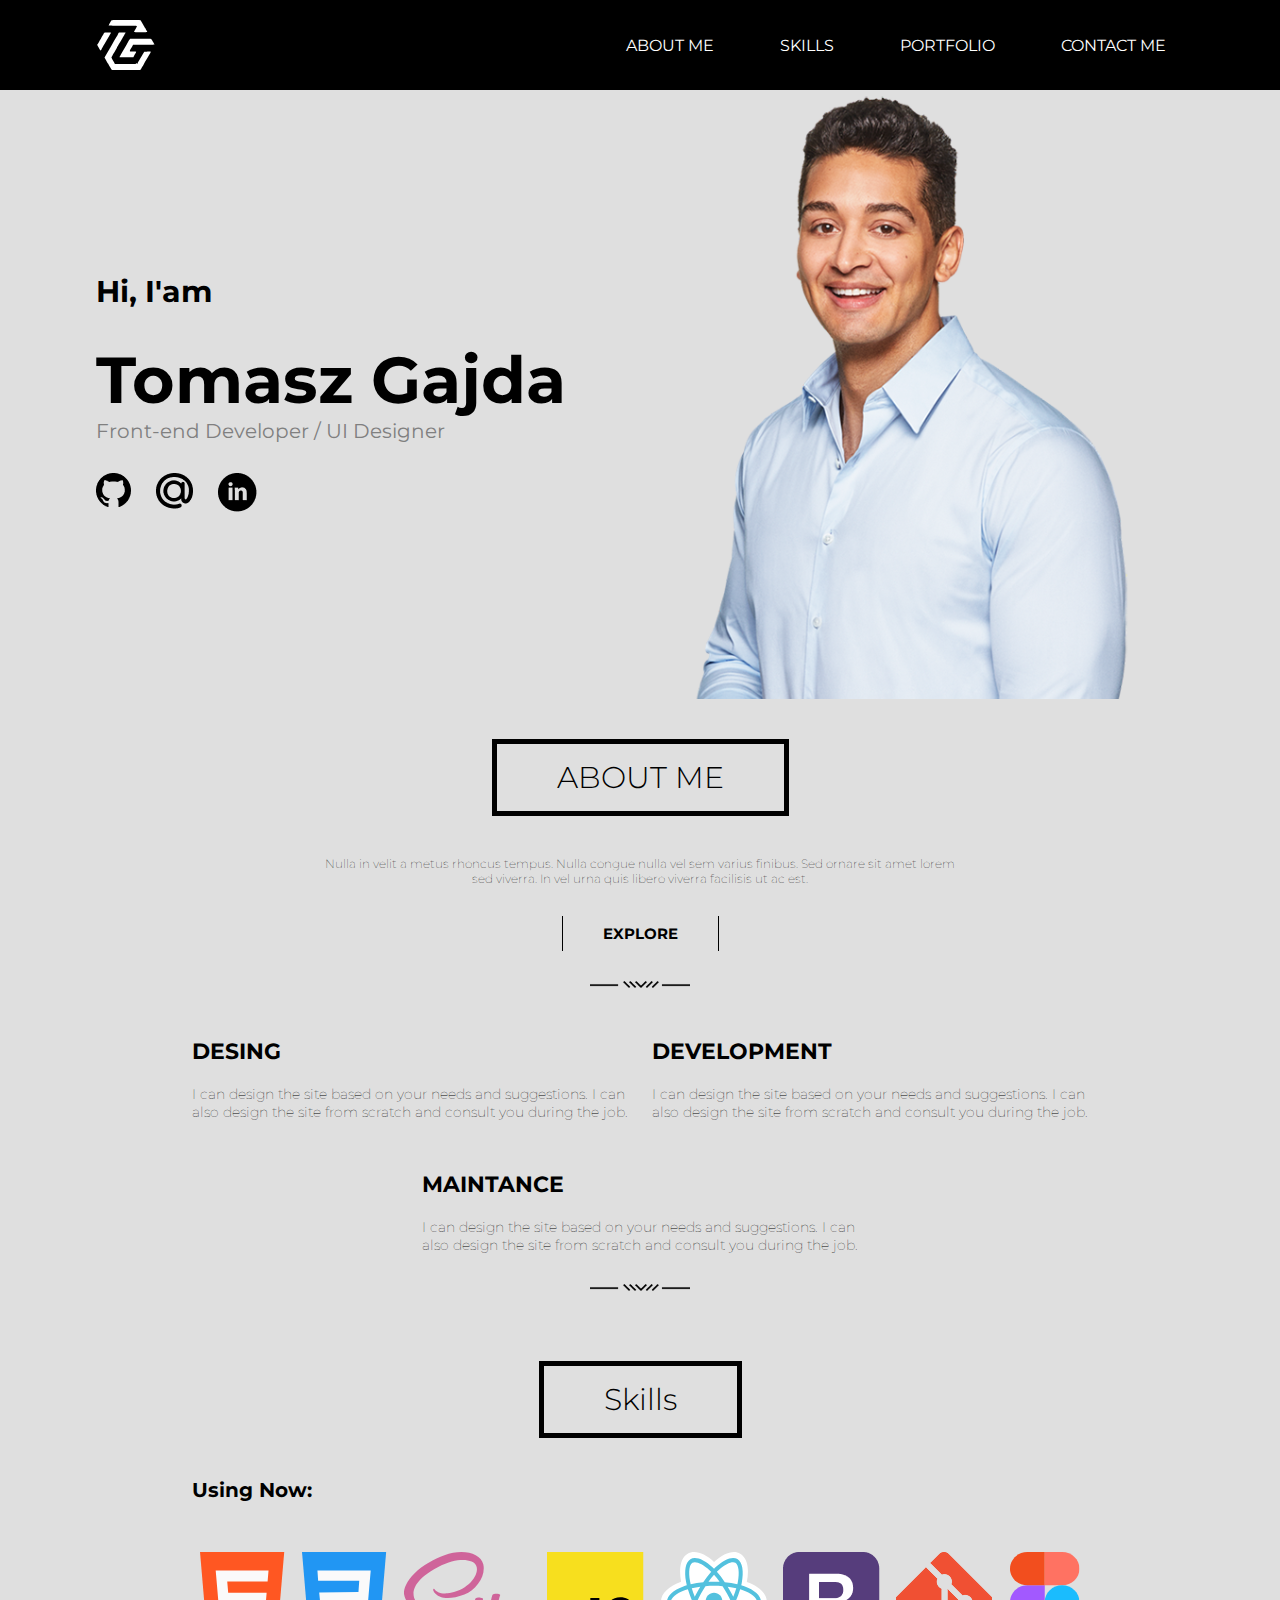
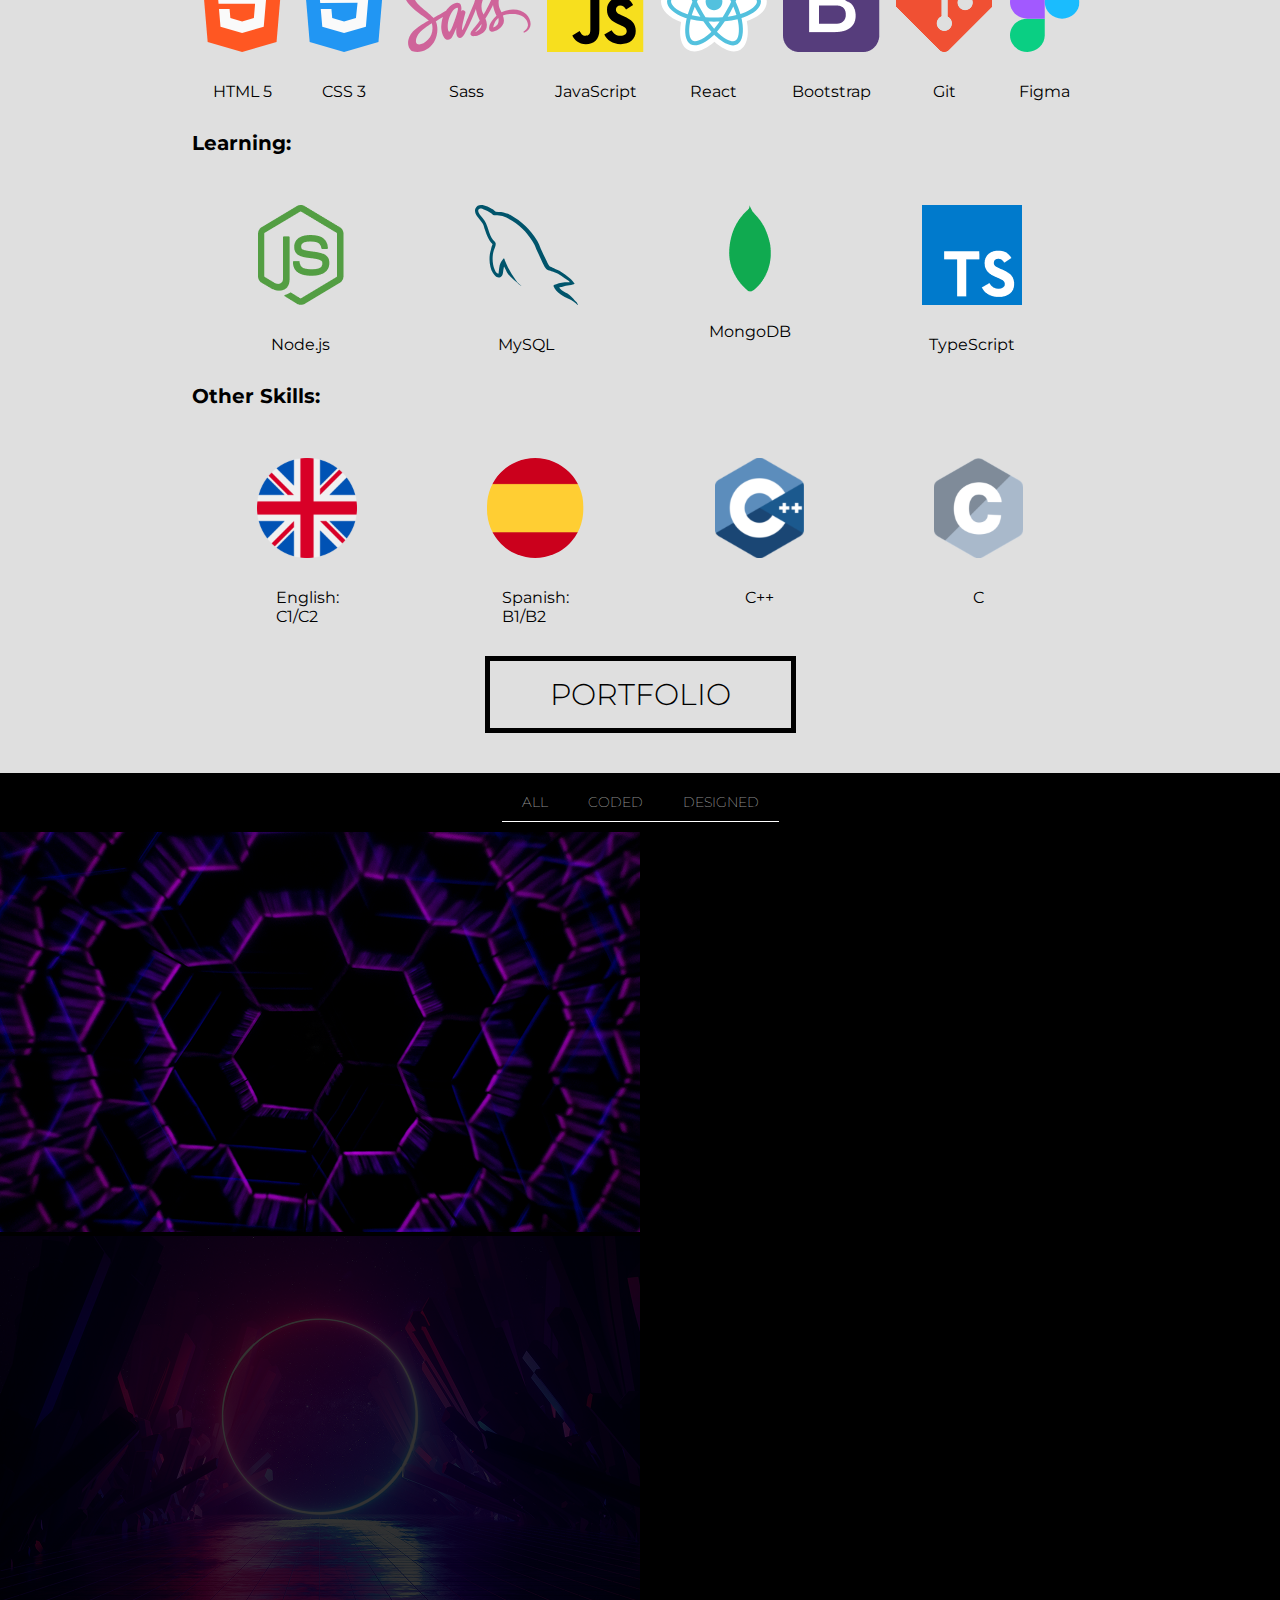
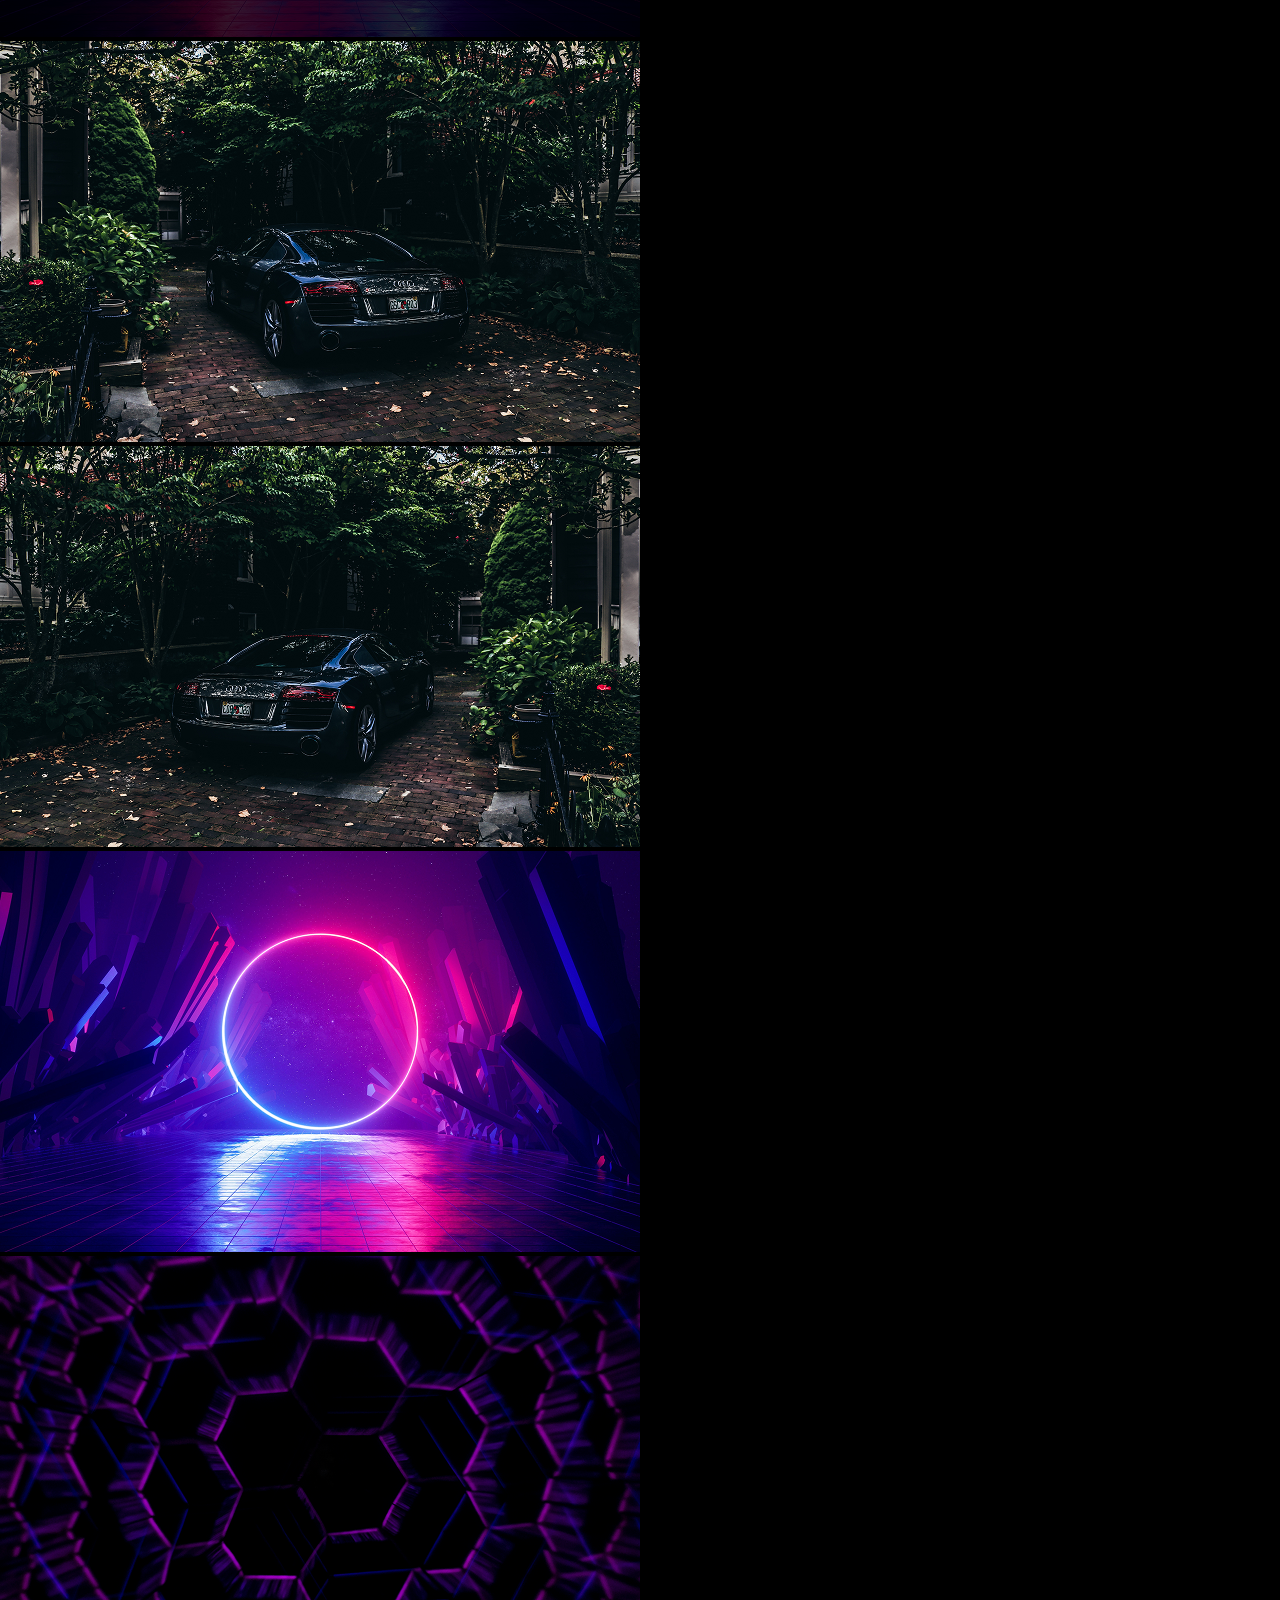
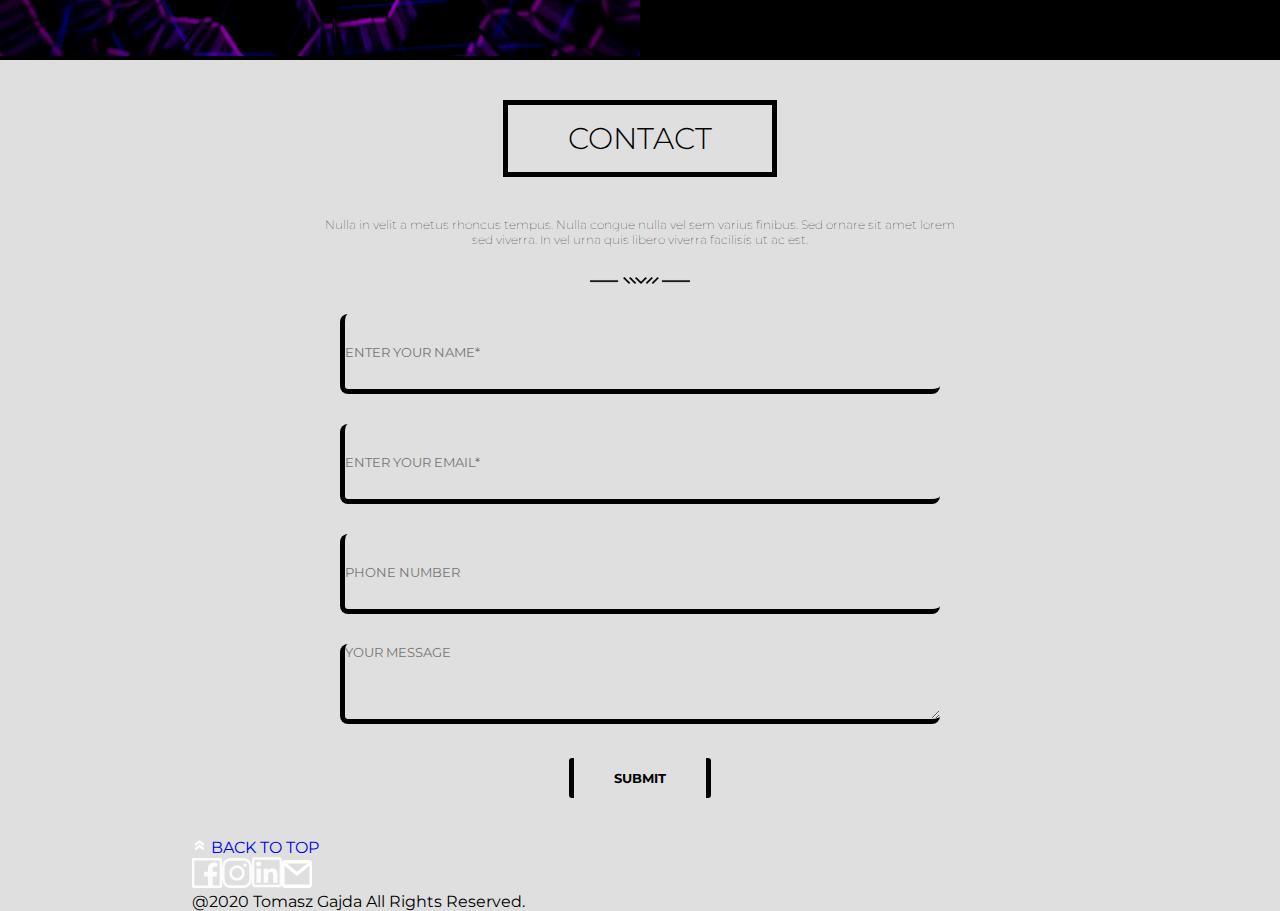
<file: index.html>
<!DOCTYPE html>
<html lang="en">
  <head>
    <meta charset="UTF-8" />
    <meta name="viewport" content="width=device-width, initial-scale=1.0" />
    <link rel="stylesheet" href="./assets/scss/index.css" />
    <title>PORTFOLIO</title>
  </head>
  <body>
    <header class="header" id="home">
      <div class="container">
        <div class="row">
          <div class="logo">
            <a href="./index.html">
              <img src="./assets/images/logo.svg" alt="Logo" />
            </a>
          </div>
          <nav class="navBar">
            <ul class="navlist">
              <li class="listItem"><a href="#about">ABOUT ME</a></li>
              <li class="listItem"><a href="#skills">SKILLS</a></li>
              <li class="listItem"><a href="#portfolio">PORTFOLIO</a></li>
              <li class="listItem"><a href="#contact">CONTACT ME</a></li>
            </ul>
          </nav>
        </div>
      </div>
    </header>
    <main class="main">
      <section class="hero">
        <div class="container">
          <div class="row">
            <div class="leftSide">
              <p class="text">Hi, I'am</p>
              <div class="author">
                <h1 class="name">Tomasz Gajda</h1>
                <p class="description"></p>
              </div>
              <div class="socials"></div>
            </div>
            <div class="rightSide">
              <img alt="authors" />
            </div>
          </div>
        </div>
      </section>
      <section id="about">
        <div class="container">
          <h3 class="title">
            <span>ABOUT ME</span>
          </h3>
          <p class="description"></p>
          <div class="explore">
            <h3>explore</h3>
          </div>
          <div class="icon">
            <img alt="icon" />
          </div>
          <div class="info">
            <div class="desing">
              <h3 class="desingTitle"></h3>
              <p class="desingInfo">=</p>
            </div>
            <div class="development">
              <h3 class="developmentTitle"></h3>
              <p class="developmentInfo"></p>
            </div>
          </div>
          <div class="infoTwo">
            <div class="maintance">
              <h3 class="maintanceTitle"></h3>
              <div class="maintanceInfo"></div>
            </div>
          </div>
          <div class="icon">
            <img alt="icon" />
          </div>
        </div>
      </section>
      <section id="skills">
        <div class="container">
          <h3 class="title"><span>Skills</span></h3>

          <h4 class="text">Using Now:</h4>
          <div id="using-now" class="imgContainer"></div>

          <h4 class="text">Learning:</h4>
          <div id="learning" class="imgContainer"></div>

          <h4 class="text">Other Skills:</h4>
          <div id="other-skills" class="imgContainer"></div>
        </div>
      </section>

      <section id="portfolio">
        <h3 class="title"><span>PORTFOLIO</span></h3>

        <div class="choose">
          <p data-filter="all" class="active">ALL</p>
          <p data-filter="coded">CODED</p>
          <p data-filter="designed">DESIGNED</p>
        </div>

        <div class="allProjects" id="portfolio-container"></div>
      </section>

      <section id="contact">
        <div class="container">
          <h3 class="title">
            <span>CONTACT</span>
          </h3>
          <p class="description">
            Nulla in velit a metus rhoncus tempus. Nulla congue nulla vel sem
            varius finibus. Sed ornare sit amet lorem <br />
            sed viverra. In vel urna quis libero viverra facilisis ut ac est.
          </p>
          <div class="icon">
            <img src="./assets/images/black2.png" alt="icon" />
          </div>
          <form id="contactForm">
            <div class="form-group">
              <input
                class="inp"
                type="text"
                name="name"
                placeholder="ENTER YOUR NAME*"
              />
              <span class="error"></span>
            </div>

            <div class="form-group">
              <input
                class="inp"
                type="text"
                name="email"
                placeholder="ENTER YOUR EMAIL*"
              />
              <span class="error"></span>
            </div>

            <div class="form-group">
              <input
                class="inp"
                type="text"
                name="phone"
                placeholder="PHONE NUMBER"
              />
              <span class="error"></span>
            </div>

            <div class="form-group">
              <textarea
                class="inp textarea"
                name="message"
                placeholder="YOUR MESSAGE"
              ></textarea>
              <span class="error"></span>
            </div>

            <button class="btn" type="submit">SUBMIT</button>
          </form>
        </div>
      </section>
    </main>

    <footer id="footer">
      <div class="container">
        <a href="#home" class="return">
          <img src="./assets/images/arrow.svg" alt="icon" />
          <span>BACK TO TOP</span>
        </a>
        <div class="socials footer-socials"></div>
        <div class="authors">
          <p>@2020 Tomasz Gajda All Rights Reserved.</p>
        </div>
      </div>
    </footer>

    <script src="./assets/js/app.js"></script>
  </body>
</html>
</file>
<file: assets/scss/index.css>
@import url("https://fonts.googleapis.com/css2?family=Montserrat:ital,wght@0,100..900;1,100..900&display=swap");
* {
  margin: 0;
  padding: 0;
  box-sizing: border-box;
  text-decoration: none;
  list-style: none;
  font-family: Montserrat;
}

body {
  background-color: #dfdfdf;
}

.container {
  width: 70%;
  margin: 0 auto;
}

.row {
  display: flex;
}

body {
  height: 80px;
}
body .header {
  position: sticky;
  top: 0;
  z-index: 1000;
  background-color: #000;
  padding: 20px 0;
}
body .header .container {
  width: 85%;
}
body .header .container .row {
  justify-content: space-between;
  align-items: center;
}
body .header .container .row .logo {
  width: 60px;
  height: 50px;
}
body .header .container .row .logo img {
  -o-object-fit: cover;
     object-fit: cover;
  filter: brightness(0) invert(1);
}
body .header .container .row .navBar .navlist {
  display: flex;
  align-items: center;
  gap: 30px;
}
body .header .container .row .navBar .navlist .listItem {
  padding: 13px 18px;
  transition: all 0.3s ease;
  border-radius: 12px;
}
body .header .container .row .navBar .navlist .listItem a {
  color: #fff;
  transition: all 0.3s ease;
}
body .header .container .row .navBar .navlist .listItem:hover {
  background-color: #fff;
}
body .header .container .row .navBar .navlist .listItem:hover a {
  color: #000;
}

.hero .container {
  width: 85%;
}
.hero .container .row {
  display: flex;
}
.hero .container .row .leftSide {
  width: 50%;
  display: flex;
  flex-direction: column;
  justify-content: center;
  gap: 30px;
}
.hero .container .row .leftSide .text {
  font-size: 30px;
  font-weight: bold;
}
.hero .container .row .leftSide .author .name {
  font-size: 65px;
  font-weight: bold;
}
.hero .container .row .leftSide .author .description {
  color: gray;
  font-size: 20px;
}
.hero .container .row .leftSide .socials {
  display: flex;
  gap: 25px;
}
.hero .container .row .rightSide {
  width: 50%;
  display: flex;
  align-items: center;
  justify-content: center;
}
.hero .container .row .rightSide img {
  max-width: 100%;
  height: 100%;
}

.main #about {
  background-color: #dfdfdf;
  padding: 40px 0;
}
.main #about .container .title {
  font-size: 30px;
  font-weight: 300;
  text-align: center;
  padding: 0 0 40px;
}
.main #about .container .title span {
  display: inline-block;
  padding: 15px 60px;
  border: 5px solid black;
}
.main #about .container .description {
  font-size: 12px;
  font-weight: 100;
  text-align: center;
}
.main #about .container .explore {
  display: flex;
  justify-content: center;
  font-size: 13px;
  padding: 30px;
}
.main #about .container .explore h3 {
  text-transform: uppercase;
  padding: 8px 40px;
  border-left: 1px solid black;
  border-right: 1px solid black;
}
.main #about .container .icon {
  max-width: 100px;
  margin: 0 auto;
  padding: 0 0 30px;
}
.main #about .container .icon img {
  width: 100%;
  height: auto;
  -o-object-fit: cover;
     object-fit: cover;
  display: block;
}
.main #about .container .info {
  margin: 0 auto;
  padding: 20px 0;
  max-width: 1000px;
  display: flex;
  justify-content: space-between;
}
.main #about .container .info .desing .desingTitle {
  font-size: 22px;
  font-weight: bold;
  padding: 0 0 20px;
}
.main #about .container .info .desing .desingInfo {
  font-size: 14px;
  font-weight: 100;
}
.main #about .container .info .development .developmentTitle {
  font-size: 22px;
  font-weight: bold;
  padding: 0 0 20px;
}
.main #about .container .info .development .developmentInfo {
  font-size: 14px;
  font-weight: 100;
}
.main #about .container .infoTwo {
  display: flex;
  justify-content: center;
  margin: 0 auto;
  padding: 30px 0;
}
.main #about .container .infoTwo .maintance .maintanceTitle {
  font-size: 22px;
  font-weight: bold;
  padding: 0 0 20px;
}
.main #about .container .infoTwo .maintance .maintanceInfo {
  font-size: 14px;
  font-weight: 100;
}

.main #skills .container .title {
  font-size: 30px;
  font-weight: 300;
  text-align: center;
  padding: 0 0 40px;
}
.main #skills .container .title span {
  display: inline-block;
  padding: 15px 60px;
  border: 5px solid black;
}
.main #skills .container .text {
  font-size: 20px;
  font-weight: bold;
  padding-bottom: 50px;
}
.main #skills .container .imgContainer {
  display: flex;
  justify-content: space-around;
  padding-bottom: 30px;
}
.main #skills .container .imgContainer .logo {
  display: flex;
  flex-direction: column;
  align-items: center;
  gap: 30px;
}

.main #portfolio .title {
  font-size: 30px;
  font-weight: 300;
  text-align: center;
  padding: 0 0 40px;
}
.main #portfolio .title span {
  display: inline-block;
  padding: 15px 60px;
  border: 5px solid black;
}
.main #portfolio .choose {
  display: flex;
  justify-content: center;
  background-color: #000;
  padding: 10px;
}
.main #portfolio .choose p {
  font-size: 14px;
  font-weight: 100;
  color: #fff;
  padding: 10px 20px;
  border-bottom: 1px solid white;
}
.main #portfolio .allProjects {
  background-color: #000;
}
.main #portfolio .allProjects .projectTop {
  display: flex;
}
.main #portfolio .allProjects .projectTop .project {
  width: 33.3%;
}
.main #portfolio .allProjects .projectTop .project a img {
  width: 100%;
}
.main #portfolio .allProjects .projectBottom {
  display: flex;
}
.main #portfolio .allProjects .projectBottom .project {
  width: 33.3%;
}
.main #portfolio .allProjects .projectBottom .project a img {
  width: 100%;
}
.main #portfolio .more {
  text-align: center;
  background-color: #000;
}
.main #portfolio .more a {
  font-size: 18px;
  font-weight: 200;
  color: #fff;
}

.main #contact .container {
  padding: 40px 0;
}
.main #contact .container .title {
  font-size: 30px;
  font-weight: 300;
  text-align: center;
  padding: 0 0 40px;
}
.main #contact .container .title span {
  display: inline-block;
  padding: 15px 60px;
  border: 5px solid black;
}
.main #contact .container .description {
  padding: 0 0 30px;
  font-size: 12px;
  font-weight: 100;
  text-align: center;
}
.main #contact .container .icon {
  max-width: 100px;
  margin: 0 auto;
  padding: 0 0 30px;
}
.main #contact .container .icon img {
  width: 100%;
  height: auto;
  -o-object-fit: cover;
     object-fit: cover;
  display: block;
}
.main #contact .container form {
  width: 100%;
  display: flex;
  flex-direction: column;
  align-items: center;
  gap: 30px;
}
.main #contact .container form .inp {
  width: 600px;
  height: 80px;
  background-color: #dfdfdf;
  border: none;
  border-bottom: 5px solid black;
  border-left: 5px solid black;
  border-radius: 8px;
}
.main #contact .container form .inp:focus {
  outline: none;
}
.main #contact .container form .textarea {
  resize: vertical;
}
.main #contact .container form .btn {
  background-color: #dfdfdf;
  font-weight: bold;
  padding: 12px 40px;
  border: none;
  border-left: 5px solid black;
  border-right: 5px solid black;
  border-radius: 3px;
  cursor: pointer;
}

.footer {
  background-color: #000;
}
.footer .container .return {
  padding: 20px;
  display: flex;
  flex-direction: column;
  align-items: center;
  justify-content: center;
  gap: 8px;
}
.footer .container .return img {
  width: 15px;
  height: 15px;
}
.footer .container .return span {
  color: #fff;
}
.footer .container .socials {
  display: flex;
  justify-content: center;
  gap: 30px;
  padding: 0 0 20px;
}
.footer .container .socials a img {
  width: 30px;
  height: 30px;
}
.footer .container .authors {
  padding: 0 0 20px;
}
.footer .container .authors p {
  text-align: center;
  color: #fff;
  font-size: 14px;
}/*# sourceMappingURL=index.css.map */
</file>
